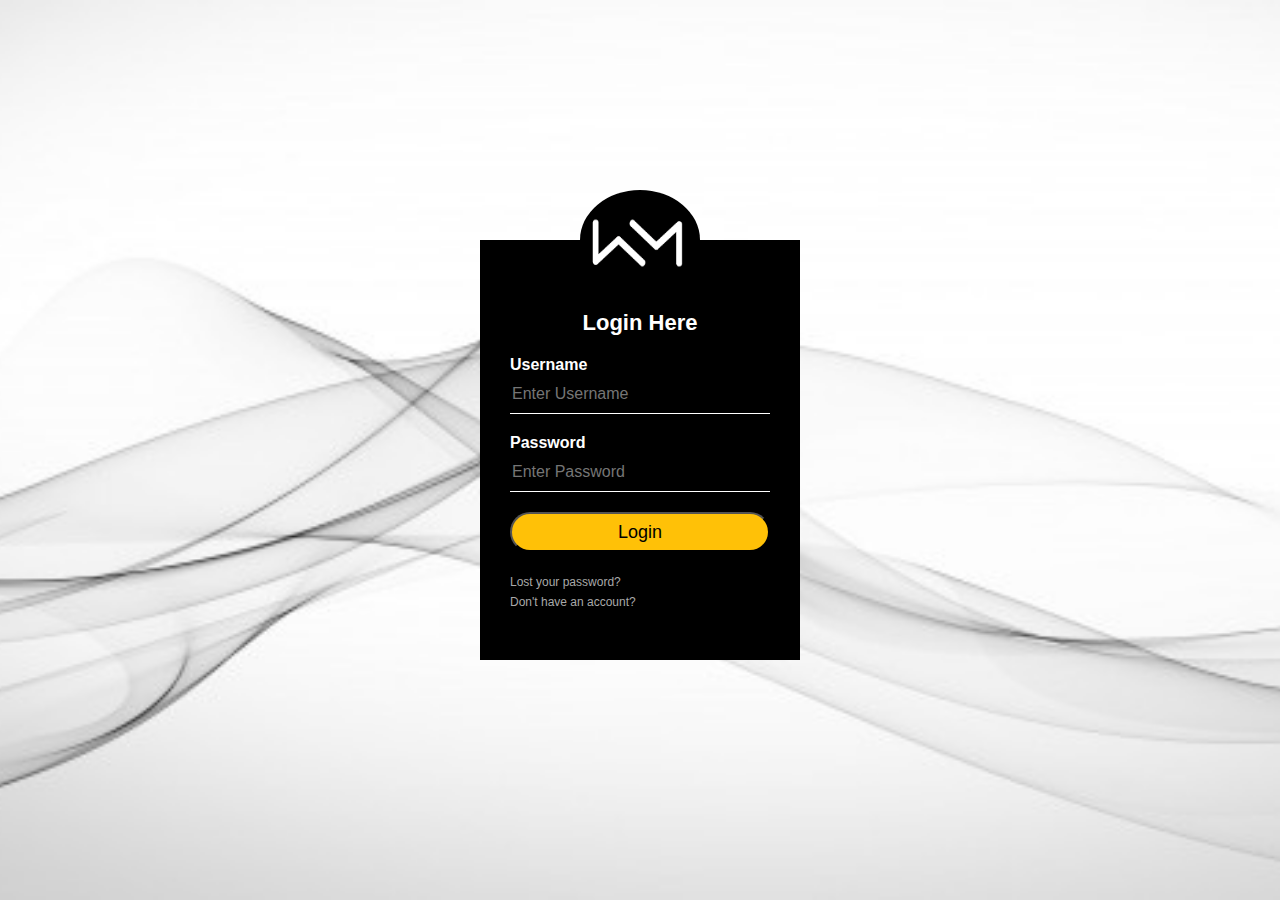
<file: Web application with EC2,Nodejs,mysql and Express/frontendWM/index.html>
<html>
<head>
<title>Login Form Design</title>
    <meta charset="utf-8"/>
    <link rel="stylesheet" type="text/css" href="style.css">
    <link rel="shortcut icon" href="icon.ico" type="image/x-icon">
</head>
<body>
    <div class="loginbox">
    <img src="avatar.png" class="avatar">
        <h1>Login Here</h1>
        <form name="login">
            <p>Username</p>
            <input type="text" name="usern" placeholder="Enter Username">
            <p>Password</p>
            <input type="text" name="pass" placeholder="Enter Password">
            <input type="button" value="Login" onclick="check(this.form)">
            <a href="#">Lost your password?</a><br>
            <a href="#">Don't have an account?</a>
        </form>

    </div>
<script language="javascript">

function check(form) {
                var url = "https://www.workmode.us/admindata";
                console.log(url);
                var params = "username=" + form.usern.value + "&" + "password=" + form.pass.value;
                var http = new XMLHttpRequest();

                console.log("GET", url + "?" + params);
                http.open("GET", url + "?" + params, true);
                http.setRequestHeader("Content-Type", "application/x-www-form-urlencoded");
                http.onreadystatechange = function ()
                {
                    if (http.readyState === 4) {
                        console.log(http.responseText);

                        var data = http.responseText;
                        var jsonResponse = JSON.parse(data);
                        if (jsonResponse["answer"] === "correct") {
                            window.location.href = "./admin/admin.html";
                        } else {
                            window.alert("Wrong username or password");
                        }
                    }
                }
                http.send();
            }</script>
</body>
</head>


</html>
</file>
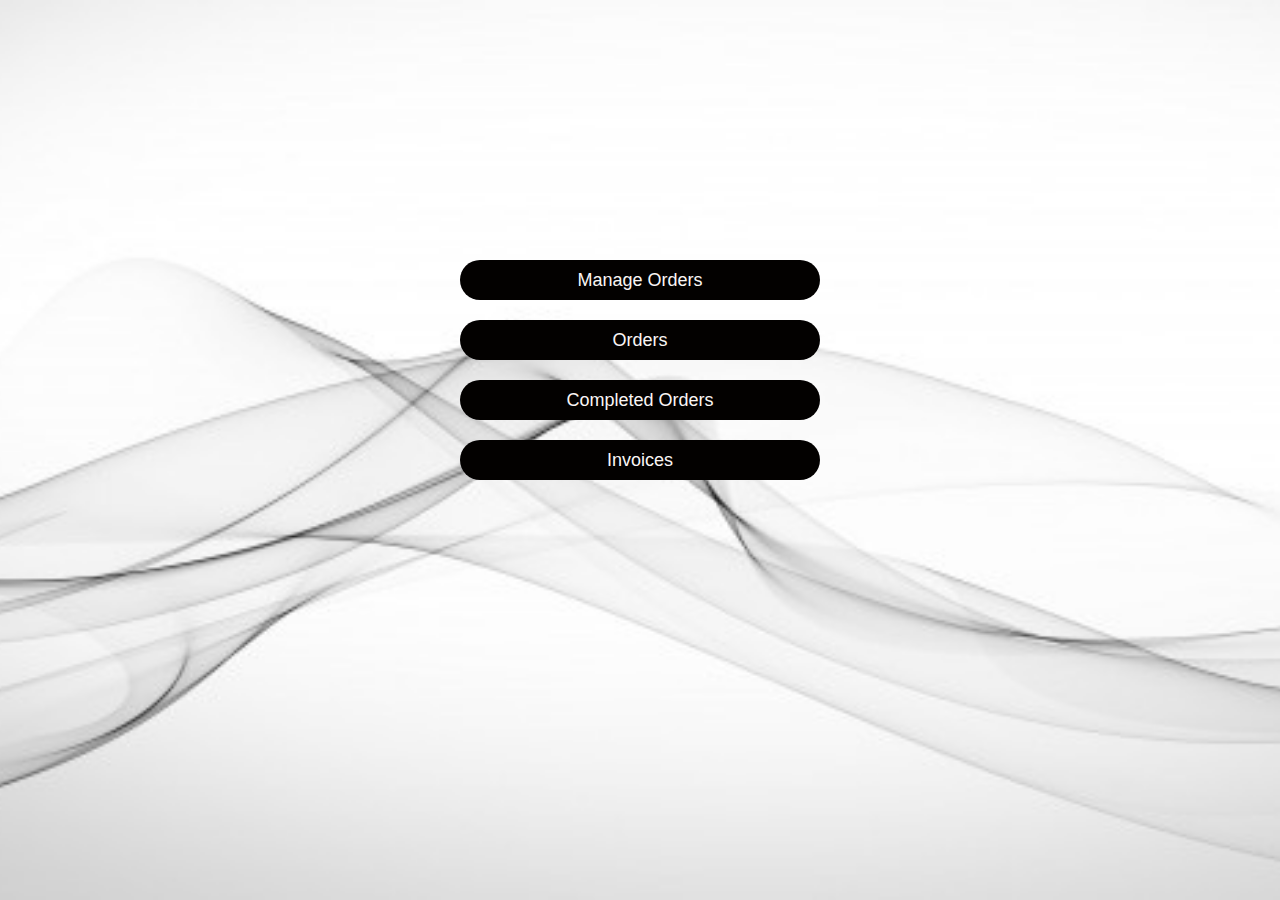
<file: Web application with EC2,Nodejs,mysql and Express/frontendWM/admin/admin.html>
<html>
<head>
<title>Login Form Design</title>
    <link rel="stylesheet" type="text/css" href="admincss.css">
<body>
    <div class="Admin">
    
        
        <form>
            <input type="button" value="Manage Orders" onclick="window.location.href='./functionsforadmin/manageorders.html'" >
            <input type="button" name="" value="Orders" id="login">
            <input type="button" name="" value="Completed Orders" id="login">
            <input type="button" name="" value="Invoices" id="login">
        </form>
        
    </div>
    <script>document.getElementById("login").onclick = function () {
        
    };</script>
</body>
</head>

</html>
</file>
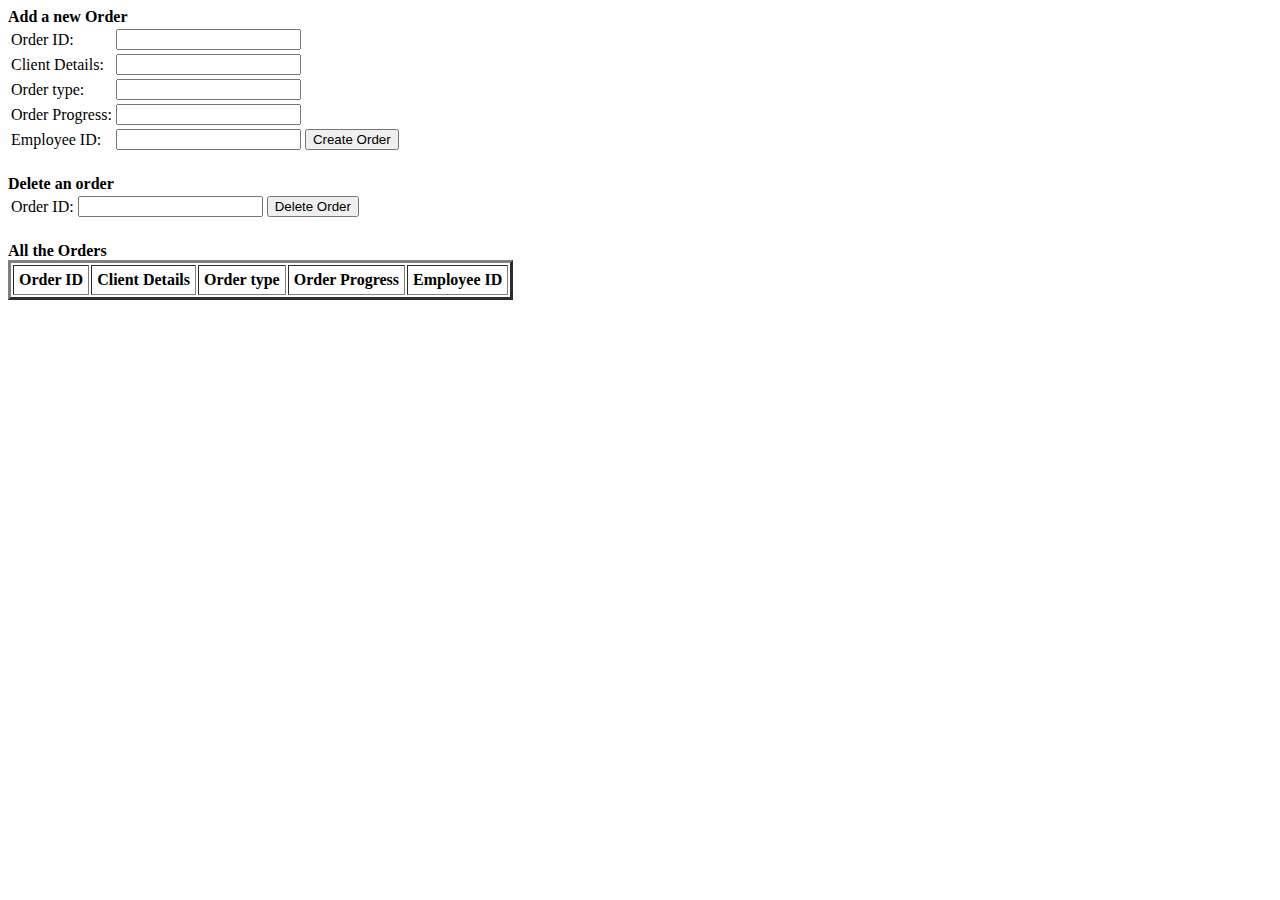
<file: Web application with EC2,Nodejs,mysql and Express/frontendWM/admin/functionsforadmin/manageorders.html>
<!DOCTYPE html>
<html>
    <head>
        <title>WM</title>
        <script type="text/javascript" src="manageorders.js"></script>
        <meta charset="UTF-8">
        <meta name="viewport" content="width=device-width, initial-scale=1.0">
    </head>
    <body onload="load()">
        <div id="myform">
            <b>Add a new Order</b>
            <table>
                <tr>
                    <td>Order ID:</td>
                    <td><input type="text" id="orderid"></td>
                </tr>
                <tr>
                    <td>Client Details:</td>
                    <td><input type="text" id="clientdetails"></td>
                </tr>
                <tr>
                    <td>Order type:</td>
                    <td><input type="text" id="ordertype"></td>
                </tr>
                <tr>
                    <td>Order Progress:</td>
                    <td><input type="text" id="orderprogress"></td>
                </tr>
                <tr>
                    <td>Employee ID:</td>
                    <td><input type="text" id="employeeid">
                        <input type="button" id="createorder" value="Create Order" onclick="Javascript:addRow()">
                    </td>
                </tr>
                
                <tr>
                    <td>&nbsp;</td>
                    
                </tr>
            </table>
        </div>
        <div id="delete">
            <b>Delete an order</b>
            <table>
                <tr>
                    <td>Order ID:</td>
                    <td><input type="text" id="deletes">
                    <input type="button" id="deleteorder" value="Delete Order" onclick="Javascript:deleteRow()">
                    </td>
                </tr>
                <tr>
                    <td>&nbsp;</td>
                    
                </tr>
            </table>
        </div>
        <div id="mydata">
            <b>All the Orders</b>
            <table id="myTableData"  border="3" cellpadding="5">
                <tr>
                    <td><b>Order ID</b></td>
                    <td><b>Client Details</b></td>
                    <td><b>Order type</b></td>
                    <td><b>Order Progress</b></td>
                    <td><b>Employee ID</b></td>
                </tr>
            </table>
            

        </div>
    </body>
</html>
</file>
<file: Web application with EC2,Nodejs,mysql and Express/frontendWM/style.css>
body{
    margin: 0;
    padding: 0;
    background: url(pic1.jpg);
    background-size: cover;
    background-position: center;
    font-family: sans-serif;
}

.loginbox{
    width: 320px;
    height: 420px;
    background: #000;
    color: #fff;
    top: 50%;
    left: 50%;
    position: absolute;
    transform: translate(-50%,-50%);
    box-sizing: border-box;
    padding: 70px 30px;
}

.avatar{
    width: 120px;
    height: 100px;
    border-radius: 50%;
    position: absolute;
    top: -50px;
    left: calc(50% - 60px);
}

h1{
    margin: 0;
    padding: 0 0 20px;
    text-align: center;
    font-size: 22px;
}

.loginbox p{
    margin: 0;
    padding: 0;
    font-weight: bold;
}

.loginbox input{
    width: 100%;
    margin-bottom: 20px;
}

.loginbox input[type="text"], input[type="password"]
{
    border: none;
    border-bottom: 1px solid #fff;
    background: transparent;
    outline: none;
    height: 40px;
    color: #fff;
    font-size: 16px;
}
.loginbox input[type="submit"]
{
    border: none;
    outline: none;
    height: 40px;
    background: #fb2525;
    color: #fff;
    font-size: 18px;
    border-radius: 20px;
}
.loginbox input[type="button"]
{
    cursor: pointer;
    background: #ffc107;
    color: #000;
    height: 40px;
    font-size: 18px;
    border-radius: 20px;
}
.loginbox a{
    text-decoration: none;
    font-size: 12px;
    line-height: 20px;
    color: darkgrey;
}

.loginbox a:hover
{
    color: #ffc107;
}
</file>
<file: Web application with EC2,Nodejs,mysql and Express/frontendWM/admin/admincss.css>
body{
    margin: 0;
    padding: 0;
    background: url(pic1.jpg);
    background-size: cover;
    background-position: center;
    font-family: sans-serif;
}

.admin{
    width: 420px;
    height: 520px;
    background: transparent;
    color: #fff;
    top: 50%;
    left: 50%;
    position: absolute;
    transform: translate(-50%,-50%);
    box-sizing: border-box;
    padding: 70px 30px;
}



h1{
    margin: 0;
    padding: 0 0 20px;
    text-align: center;
    font-size: 22px;
}

.admin p{
    margin: 0;
    padding: 0;
    font-weight: bold;
}

.admin input{
    width: 100%;
    margin-bottom: 20px;
}

.admin input[type="text"], input[type="password"]
{
    border: none;
    border-bottom: 1px solid #fff;
    background: transparent;
    outline: none;
    height: 40px;
    color: #FAF6F5;
    font-size: 16px;
}
.admin input[type="button"]
{
    border: none;
    outline: none;
    height: 40px;
    background: #030100;
    color: #FAF6F5;
    font-size: 18px;
    border-radius: 20px;
}
.admin input[type="button"]:hover
{
    cursor: pointer;
    background: #ffc107;
    color: #000;
}
.admin a{
    text-decoration: none;
    font-size: 12px;
    line-height: 20px;
    color: darkgrey;
}

.admin a:hover
{
    color: #ffc107;
}
</file>
